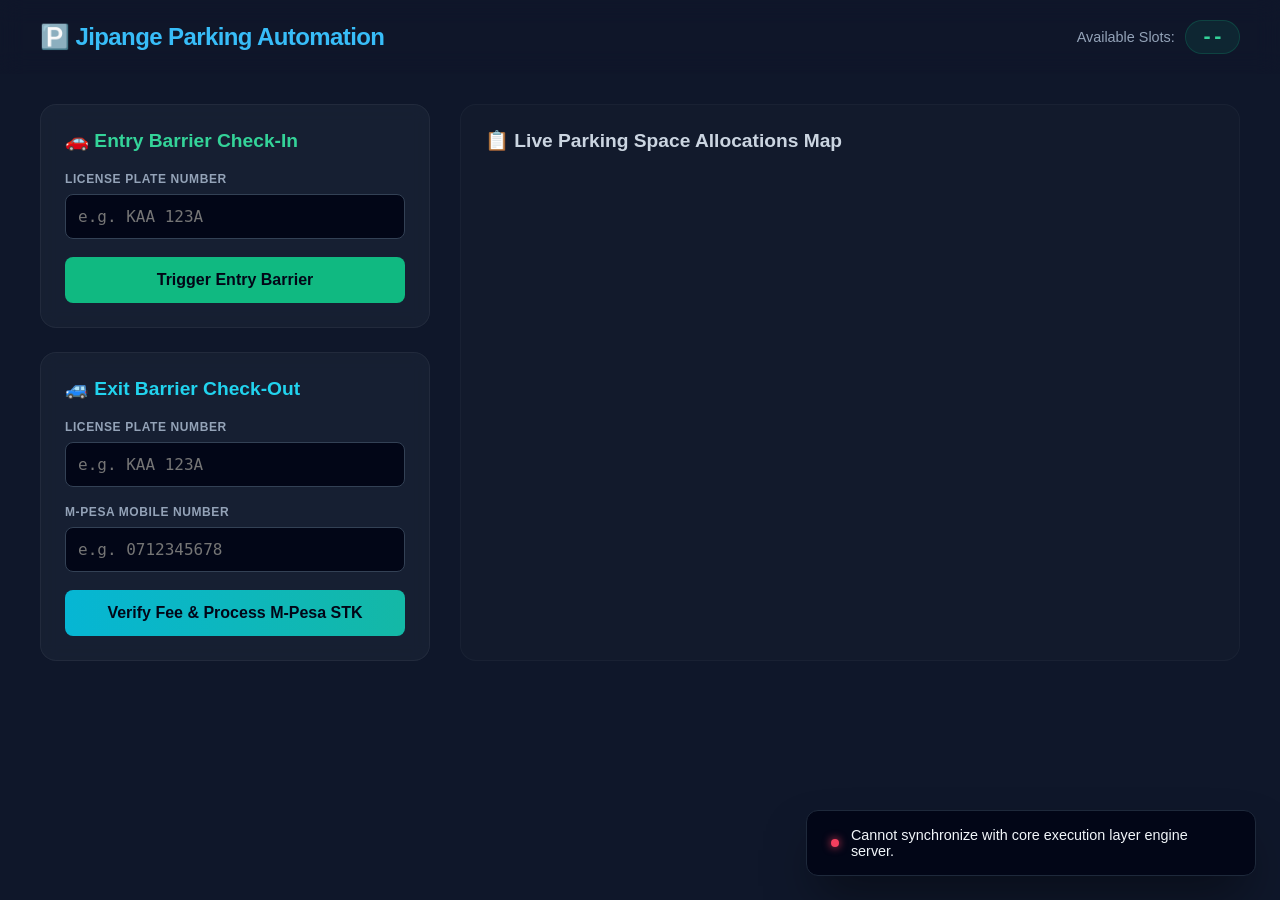
<file: index.html>
<!DOCTYPE html>
<html lang="en">
<head>
    <meta charset="UTF-8">
    <meta name="viewport" content="width=device-width, initial-scale=1.0">
    <title>Jipange Parking - Smart Dashboard</title>
    <!-- Link to our layout stylesheet and browser icon image -->
    <link rel="icon" type="image/jpg" href="favicon.jpg">
    <link rel="stylesheet" href="style.css">
</head>
<body>

    <!-- Top header layout showing application title and real-time empty space indicators -->
    <header>
        <div class="header-container">
            <h1>🅿️ Jipange Parking Automation</h1>
            <div class="counter-wrapper">
                <span style="font-size: 0.9rem; color: #94a3b8;">Available Slots:</span>
                <span id="available-counter">--</span>
            </div>
        </div>
    </header>

    <!-- Main user interface display workspace area -->
    <main>
        
        <!-- Left Sidebar: Form boxes to handle entrance gate and checkout gate operations -->
        <div class="sidebar">
            
            <!-- Entry Input Card Box -->
            <div class="card">
                <h2 class="entry-title">🚗 Entry Barrier Check-In</h2>
                <div class="form-group">
                    <label>License Plate Number</label>
                    <input type="text" id="entry-plate" placeholder="e.g. KAA 123A">
                </div>
                <button onclick="processCheckIn()" class="btn-entry">Trigger Entry Barrier</button>
            </div>

            <!-- Exit Input Card Box -->
            <div class="card">
                <h2 class="exit-title">🚙 Exit Barrier Check-Out</h2>
                <div class="form-group">
                    <label>License Plate Number</label>
                    <input type="text" id="exit-plate" placeholder="e.g. KAA 123A">
                </div>
                <div class="form-group">
                    <label>M-Pesa Mobile Number</label>
                    <input type="text" id="mpesa-phone" placeholder="e.g. 0712345678">
                </div>
                <button onclick="processCheckOut()" class="btn-exit">Verify Fee & Process M-Pesa STK</button>
            </div>

        </div>

        <!-- Right Side Panel: Grid block to map out all parking spot slots cells visually -->
        <div class="grid-container">
            <h2 class="grid-title">📋 Live Parking Space Allocations Map</h2>
            <div id="parking-grid" class="parking-matrix">
                <!-- JavaScript will dynamically insert slot elements here -->
            </div>
        </div>

    </main>

    <!-- Floating popup toast banner box to show status alert updates -->
    <div id="toast">
        <div id="toast-indicator" class="toast-dot"></div>
        <p id="toast-message"></p>
    </div>

    <!-- Frontend Scripting: Connects dashboard operations directly to the running Java server -->
    <script>
        // Points to our local backend API port connection address
        const API_BASE_URL = "http://localhost:8080/api/parking";

        // Fetches slot data from the server and redraws the parking grid dynamically
        async function refreshDashboard() {
            try {
                const response = await fetch(`${API_BASE_URL}/slots`);
                if (!response.ok) throw new Error("Server communication endpoint failure.");
                const slots = await response.json();
                
                const gridContainer = document.getElementById("parking-grid");
                gridContainer.innerHTML = ""; // Clear out previous slot cards before rebuilding
                
                let vacantCounter = 0;

                // Loop through our slot objects array list to build the grid blocks
                slots.forEach(slot => {
                    const block = document.createElement("div");
                    
                    // Style slot cards dynamically based on vacancy states
                    if (slot.status === 'VACANT') {
                        block.className = "slot-card slot-vacant";
                        vacantCounter++;
                    } else {
                        block.className = "slot-card slot-occupied";
                    }
                    
                    block.innerHTML = `
                        <div class="slot-number">${slot.slotNumber}</div>
                        <div class="slot-status">${slot.status}</div>
                    `;
                    
                    gridContainer.appendChild(block);
                });

                // Update the total live vacant spaces counter text label header
                document.getElementById("available-counter").innerText = vacantCounter;
            } catch (error) {
                console.error("Dashboard connection sync error:", error);
                showToast("Cannot synchronize with core execution layer engine server.", "error");
            }
        }

        // Send vehicle check-in registration plate details to the backend api
        async function processCheckIn() {
            const plateInput = document.getElementById("entry-plate");
            const cleanPlate = plateInput.value.trim().toUpperCase();
            if (!cleanPlate) return showToast("Please input a valid vehicle plate.", "error");

            try {
                const res = await fetch(`${API_BASE_URL}/checkin?plate=${encodeURIComponent(cleanPlate)}`, { method: 'POST' });
                const message = await res.text();
                
                if (message.includes("ERROR") || message.includes("REGRET")) {
                    showToast(message, "error");
                } else {
                    showToast(message, "success");
                    plateInput.value = "";
                }
                refreshDashboard();
            } catch (err) {
                showToast("Server connection error during entry log checkout workflow.", "error");
            }
        }

        // Send plate and phone configurations to trigger pricing lookups and simulated M-Pesa push prompts
        async function processCheckOut() {
            const plateInput = document.getElementById("exit-plate");
            const phoneInput = document.getElementById("mpesa-phone");
            
            const cleanPlate = plateInput.value.trim().toUpperCase();
            const cleanPhone = phoneInput.value.trim();

            if (!cleanPlate) return showToast("Please input an active tracking license plate.", "error");
            if (!cleanPhone) return showToast("M-Pesa validation requires an active Safaricom mobile contact row.", "error");

            showToast(`Initiating Daraja STK Push prompt to device: ${cleanPhone}...`, "success");

            try {
                const res = await fetch(`${API_BASE_URL}/checkout?plate=${encodeURIComponent(cleanPlate)}`, { method: 'POST' });
                const message = await res.text();
                
                if (message.includes("ERROR") || message.includes("failed")) {
                    showToast(message, "error");
                } else {
                    showToast(message, "success");
                    plateInput.value = "";
                    phoneInput.value = "";
                }
                refreshDashboard();
            } catch (err) {
                showToast("Server connection failure during payment check logs handling sets execution.", "error");
            }
        }

        // Display status alert message notifications using toast window banners
        function showToast(text, type) {
            const toast = document.getElementById("toast");
            const messageEl = document.getElementById("toast-message");
            const indicatorEl = document.getElementById("toast-indicator");
            
            messageEl.innerText = text;
            
            if (type === 'error') {
                indicatorEl.className = 'toast-dot dot-error';
            } else {
                indicatorEl.className = 'toast-dot dot-success';
            }
            
            // Toggle the visibility styling property definitions matching our stylesheet
            toast.className = "show";
            
            setTimeout(() => {
                toast.className = "";
            }, 6500);
        }

        // Auto-refresh the parking grid elements layout whenever the page loads up fresh
        window.onload = refreshDashboard;
    </script>
</body>
</html>
</file>
<file: style.css>
body {
    background-color: #0f172a;
    color: #f1f5f9;
    font-family: 'Segoe UI', Tahoma, Geneva, Verdana, sans-serif;
    margin: 0;
    padding: 0;
    min-height: 100vh;
}

header {
    background: rgba(15, 23, 42, 0.6);
    backdrop-filter: blur(12px);
    border-b: 1px solid #1e293b;
    padding: 20px;
    position: sticky;
    top: 0;
    z-index: 100;
}

.header-container {
    max-width: 1200px;
    margin: 0 auto;
    display: flex;
    justify-content: space-between;
    align-items: center;
}

h1 {
    margin: 0;
    font-size: 1.5rem;
    font-weight: 700;
    color: #38bdf8;
    letter-spacing: -0.025em;
}

.counter-wrapper {
    display: flex;
    align-items: center;
    gap: 10px;
}

#available-counter {
    background: rgba(16, 185, 129, 0.1);
    color: #34d399;
    border: 1px solid rgba(16, 185, 129, 0.2);
    padding: 6px 16px;
    border-radius: 9999px;
    font-family: monospace;
    font-weight: bold;
    font-size: 1.1rem;
}

main {
    max-width: 1200px;
    margin: 30px auto;
    padding: 0 20px;
    display: grid;
    grid-template-columns: 1fr;
    gap: 30px;
}

@media (min-width: 1024px) {
    main {
        grid-template-columns: 1fr 2fr;
    }
}

.sidebar {
    display: flex;
    flex-direction: column;
    gap: 24px;
}

.card {
    background: rgba(30, 41, 59, 0.5);
    backdrop-filter: blur(8px);
    border: 1px solid rgba(255, 255, 255, 0.05);
    border-radius: 16px;
    padding: 24px;
}

h2 {
    margin-top: 0;
    margin-bottom: 20px;
    font-size: 1.2rem;
    font-weight: 600;
    display: flex;
    align-items: center;
    gap: 10px;
}

.entry-title { color: #34d399; }
.exit-title { color: #22d3ee; }
.grid-title { color: #cbd5e1; margin-top: 0; margin-bottom: 24px;}

.form-group {
    margin-bottom: 18px;
}

label {
    display: block;
    font-size: 0.75rem;
    font-weight: 600;
    text-transform: uppercase;
    color: #94a3b8;
    margin-bottom: 8px;
    letter-spacing: 0.05em;
}

input {
    width: 100%;
    background: #020617;
    border: 1px solid #334155;
    border-radius: 8px;
    padding: 12px;
    color: #fff;
    font-family: monospace;
    font-size: 1rem;
    box-sizing: border-box;
    transition: border-color 0.2s;
}

input:focus {
    outline: none;
}

#entry-plate:focus { border-color: #10b981; }
#exit-plate:focus { border-color: #06b6d4; }
#mpesa-phone:focus { border-color: #f59e0b; }

button {
    width: 100%;
    padding: 14px;
    border-radius: 8px;
    border: none;
    font-size: 1rem;
    font-weight: 700;
    cursor: pointer;
    transition: background-color 0.2s, transform 0.1s;
}

button:active { transform: scale(0.98); }

.btn-entry { background: #10b981; color: #020617; }
.btn-entry:hover { background: #059669; }

.btn-exit { background: linear-gradient(to right, #06b6d4, #14b8a6); color: #020617; }
.btn-exit:hover { filter: brightness(1.1); }

.grid-container {
    background: rgba(30, 41, 59, 0.2);
    border: 1px solid rgba(255, 255, 255, 0.03);
    border-radius: 16px;
    padding: 24px;
}

.parking-matrix {
    display: grid;
    grid-template-columns: repeat(auto-fill, minmax(80px, 1fr));
    gap: 12px;
}

.slot-card {
    padding: 16px 8px;
    border-radius: 10px;
    border: 1px solid;
    font-family: monospace;
    text-align: center;
    transition: transform 0.2s;
}

.slot-card:hover { transform: scale(1.05); }

.slot-vacant {
    background: rgba(16, 185, 129, 0.08);
    border-color: rgba(16, 185, 129, 0.25);
    color: #34d399;
}

.slot-occupied {
    background: rgba(244, 63, 94, 0.08);
    border-color: rgba(244, 63, 94, 0.25);
    color: #f43f5e;
}

.slot-number { font-size: 0.85rem; font-weight: bold; color: #94a3b8; margin-bottom: 4px; }
.slot-status { font-size: 0.65rem; font-weight: 900; letter-spacing: 0.05em; }

/* Dynamic Floating Toast Component Layout */
#toast {
    position: fixed;
    bottom: 24px;
    right: 24px;
    background: #020617;
    border: 1px solid #1e293b;
    padding: 16px 24px;
    border-radius: 12px;
    box-shadow: 0 25px 50px -12px rgba(0,0,0,0.5);
    display: flex;
    align-items: center;
    gap: 12px;
    max-width: 400px;
    z-index: 1000;
    transition: transform 0.3s ease, opacity 0.3s ease;
    transform: translateY(150px);
    opacity: 0;
}

#toast.show {
    transform: translateY(0);
    opacity: 1;
}

.toast-dot { width: 8px; height: 8px; border-radius: 50%; }
.dot-error { background: #f43f5e; box-shadow: 0 0 8px #f43f5e; }
.dot-success { background: #10b981; box-shadow: 0 0 8px #10b981; }
#toast-message { margin: 0; font-size: 0.9rem; font-weight: 500; }
</file>
<file: .vscode/style.css>
/* Custom Premium Dark-Mode Glassmorphism Design Stylesheet */
body {
    background-color: #0f172a;
    color: #f1f5f9;
    font-family: 'Segoe UI', Tahoma, Geneva, Verdana, sans-serif;
    margin: 0;
    padding: 0;
    min-height: 100vh;
}

header {
    background: rgba(15, 23, 42, 0.6);
    backdrop-filter: blur(12px);
    border-b: 1px solid #1e293b;
    padding: 20px;
    position: sticky;
    top: 0;
    z-index: 100;
}

.header-container {
    max-width: 1200px;
    margin: 0 auto;
    display: flex;
    justify-content: space-between;
    align-items: center;
}

h1 {
    margin: 0;
    font-size: 1.5rem;
    font-weight: 700;
    color: #38bdf8;
    letter-spacing: -0.025em;
}

.counter-wrapper {
    display: flex;
    align-items: center;
    gap: 10px;
}

#available-counter {
    background: rgba(16, 185, 129, 0.1);
    color: #34d399;
    border: 1px solid rgba(16, 185, 129, 0.2);
    padding: 6px 16px;
    border-radius: 9999px;
    font-family: monospace;
    font-weight: bold;
    font-size: 1.1rem;
}

main {
    max-width: 1200px;
    margin: 30px auto;
    padding: 0 20px;
    display: grid;
    grid-template-columns: 1fr;
    gap: 30px;
}

@media (min-width: 1024px) {
    main {
        grid-template-columns: 1fr 2fr;
    }
}

.sidebar {
    display: flex;
    flex-direction: column;
    gap: 24px;
}

.card {
    background: rgba(30, 41, 59, 0.5);
    backdrop-filter: blur(8px);
    border: 1px solid rgba(255, 255, 255, 0.05);
    border-radius: 16px;
    padding: 24px;
}

h2 {
    margin-top: 0;
    margin-bottom: 20px;
    font-size: 1.2rem;
    font-weight: 600;
    display: flex;
    align-items: center;
    gap: 10px;
}

.entry-title { color: #34d399; }
.exit-title { color: #22d3ee; }
.grid-title { color: #cbd5e1; margin-top: 0; margin-bottom: 24px;}

.form-group {
    margin-bottom: 18px;
}

label {
    display: block;
    font-size: 0.75rem;
    font-weight: 600;
    text-transform: uppercase;
    color: #94a3b8;
    margin-bottom: 8px;
    letter-spacing: 0.05em;
}

input {
    width: 100%;
    background: #020617;
    border: 1px solid #334155;
    border-radius: 8px;
    padding: 12px;
    color: #fff;
    font-family: monospace;
    font-size: 1rem;
    box-sizing: border-box;
    transition: border-color 0.2s;
}

input:focus {
    outline: none;
}

#entry-plate:focus { border-color: #10b981; }
#exit-plate:focus { border-color: #06b6d4; }
#mpesa-phone:focus { border-color: #f59e0b; }

button {
    width: 100%;
    padding: 14px;
    border-radius: 8px;
    border: none;
    font-size: 1rem;
    font-weight: 700;
    cursor: pointer;
    transition: background-color 0.2s, transform 0.1s;
}

button:active { transform: scale(0.98); }

.btn-entry { background: #10b981; color: #020617; }
.btn-entry:hover { background: #059669; }

.btn-exit { background: linear-gradient(to right, #06b6d4, #14b8a6); color: #020617; }
.btn-exit:hover { filter: brightness(1.1); }

.grid-container {
    background: rgba(30, 41, 59, 0.2);
    border: 1px solid rgba(255, 255, 255, 0.03);
    border-radius: 16px;
    padding: 24px;
}

.parking-matrix {
    display: grid;
    grid-template-columns: repeat(auto-fill, minmax(80px, 1fr));
    gap: 12px;
}

.slot-card {
    padding: 16px 8px;
    border-radius: 10px;
    border: 1px solid;
    font-family: monospace;
    text-align: center;
    transition: transform 0.2s;
}

.slot-card:hover { transform: scale(1.05); }

.slot-vacant {
    background: rgba(16, 185, 129, 0.08);
    border-color: rgba(16, 185, 129, 0.25);
    color: #34d399;
}

.slot-occupied {
    background: rgba(244, 63, 94, 0.08);
    border-color: rgba(244, 63, 94, 0.25);
    color: #f43f5e;
}

.slot-number { font-size: 0.85rem; font-weight: bold; color: #94a3b8; margin-bottom: 4px; }
.slot-status { font-size: 0.65rem; font-weight: 900; letter-spacing: 0.05em; }

/* Dynamic Floating Toast Component Layout */
#toast {
    position: fixed;
    bottom: 24px;
    right: 24px;
    background: #020617;
    border: 1px solid #1e293b;
    padding: 16px 24px;
    border-radius: 12px;
    box-shadow: 0 25px 50px -12px rgba(0,0,0,0.5);
    display: flex;
    align-items: center;
    gap: 12px;
    max-width: 400px;
    z-index: 1000;
    transition: transform 0.3s ease, opacity 0.3s ease;
    transform: translateY(150px);
    opacity: 0;
}

#toast.show {
    transform: translateY(0);
    opacity: 1;
}

.toast-dot { width: 8px; height: 8px; border-radius: 50%; }
.dot-error { background: #f43f5e; box-shadow: 0 0 8px #f43f5e; }
.dot-success { background: #10b981; box-shadow: 0 0 8px #10b981; }
#toast-message { margin: 0; font-size: 0.9rem; font-weight: 500; }
</file>
